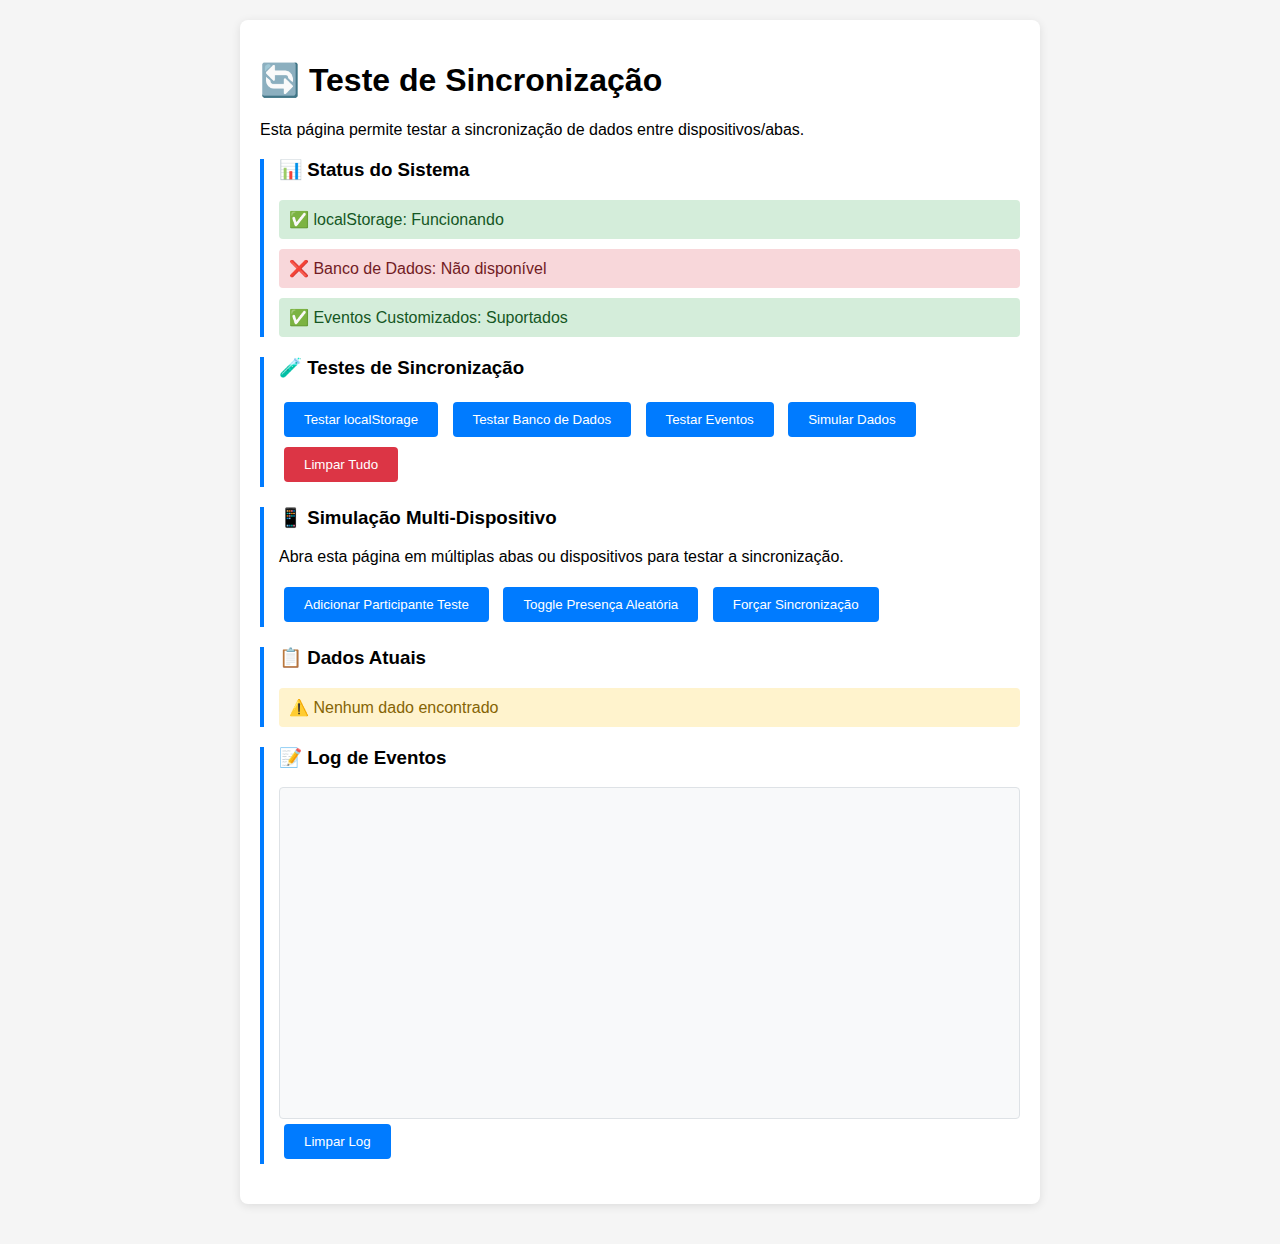
<file: sync-test.html>
<!DOCTYPE html>
<html lang="pt-BR">
<head>
    <meta charset="UTF-8">
    <meta name="viewport" content="width=device-width, initial-scale=1.0">
    <title>Teste de Sincronização - Sistema de Presença</title>
    <style>
        body {
            font-family: Arial, sans-serif;
            max-width: 800px;
            margin: 0 auto;
            padding: 20px;
            background-color: #f5f5f5;
        }
        .container {
            background: white;
            padding: 20px;
            border-radius: 8px;
            box-shadow: 0 2px 10px rgba(0,0,0,0.1);
            margin-bottom: 20px;
        }
        .status {
            padding: 10px;
            border-radius: 4px;
            margin: 10px 0;
        }
        .success { background-color: #d4edda; color: #155724; }
        .warning { background-color: #fff3cd; color: #856404; }
        .error { background-color: #f8d7da; color: #721c24; }
        .info { background-color: #d1ecf1; color: #0c5460; }
        button {
            background-color: #007bff;
            color: white;
            border: none;
            padding: 10px 20px;
            border-radius: 4px;
            cursor: pointer;
            margin: 5px;
        }
        button:hover { background-color: #0056b3; }
        .danger { background-color: #dc3545; }
        .danger:hover { background-color: #c82333; }
        #log {
            background-color: #f8f9fa;
            border: 1px solid #dee2e6;
            padding: 15px;
            border-radius: 4px;
            height: 300px;
            overflow-y: auto;
            font-family: monospace;
            font-size: 12px;
        }
        .test-section {
            border-left: 4px solid #007bff;
            padding-left: 15px;
            margin: 20px 0;
        }
    </style>
</head>
<body>
    <div class="container">
        <h1>🔄 Teste de Sincronização</h1>
        <p>Esta página permite testar a sincronização de dados entre dispositivos/abas.</p>
        
        <div class="test-section">
            <h3>📊 Status do Sistema</h3>
            <div id="system-status"></div>
        </div>
        
        <div class="test-section">
            <h3>🧪 Testes de Sincronização</h3>
            <button onclick="testarLocalStorage()">Testar localStorage</button>
            <button onclick="testarBancoDados()">Testar Banco de Dados</button>
            <button onclick="testarEventos()">Testar Eventos</button>
            <button onclick="simularDados()">Simular Dados</button>
            <button onclick="limparTudo()" class="danger">Limpar Tudo</button>
        </div>
        
        <div class="test-section">
            <h3>📱 Simulação Multi-Dispositivo</h3>
            <p>Abra esta página em múltiplas abas ou dispositivos para testar a sincronização.</p>
            <button onclick="adicionarParticipanteTeste()">Adicionar Participante Teste</button>
            <button onclick="togglePresencaTeste()">Toggle Presença Aleatória</button>
            <button onclick="forcarSincronizacao()">Forçar Sincronização</button>
        </div>
        
        <div class="test-section">
            <h3>📋 Dados Atuais</h3>
            <div id="dados-atuais"></div>
        </div>
        
        <div class="test-section">
            <h3>📝 Log de Eventos</h3>
            <div id="log"></div>
            <button onclick="limparLog()">Limpar Log</button>
        </div>
    </div>

    <script>
        let participantesTeste = [];
        let logContainer;

        document.addEventListener('DOMContentLoaded', function() {
            logContainer = document.getElementById('log');
            verificarStatusSistema();
            carregarDadosAtuais();
            
            // Escutar eventos de sincronização
            window.addEventListener('storage', function(e) {
                if (e.key === 'sistemaPresenca') {
                    log('🔄 Evento storage detectado - dados atualizados em outra aba');
                    carregarDadosAtuais();
                }
            });
            
            window.addEventListener('dadosCarregados', function(e) {
                log('✅ Evento dadosCarregados recebido');
                carregarDadosAtuais();
            });
            
            window.addEventListener('dadosAtualizados', function(e) {
                log('🔄 Evento dadosAtualizados recebido');
                carregarDadosAtuais();
            });
        });

        function log(message) {
            const timestamp = new Date().toLocaleTimeString();
            const logEntry = `[${timestamp}] ${message}`;
            logContainer.innerHTML += logEntry + '\n';
            logContainer.scrollTop = logContainer.scrollHeight;
            console.log(logEntry);
        }

        function verificarStatusSistema() {
            const statusContainer = document.getElementById('system-status');
            let status = '';
            
            // Verificar localStorage
            try {
                localStorage.setItem('teste', 'ok');
                localStorage.removeItem('teste');
                status += '<div class="status success">✅ localStorage: Funcionando</div>';
            } catch (e) {
                status += '<div class="status error">❌ localStorage: Erro - ' + e.message + '</div>';
            }
            
            // Verificar banco de dados
            if (window.databaseService) {
                if (window.databaseService.isLocalStorage) {
                    status += '<div class="status warning">⚠️ Banco de Dados: Usando fallback localStorage</div>';
                } else {
                    status += '<div class="status success">✅ Banco de Dados: SQLite disponível</div>';
                }
            } else {
                status += '<div class="status error">❌ Banco de Dados: Não disponível</div>';
            }
            
            // Verificar eventos
            if (typeof CustomEvent !== 'undefined') {
                status += '<div class="status success">✅ Eventos Customizados: Suportados</div>';
            } else {
                status += '<div class="status error">❌ Eventos Customizados: Não suportados</div>';
            }
            
            statusContainer.innerHTML = status;
        }

        function testarLocalStorage() {
            try {
                const dadosTeste = {
                    participantes: [
                        { id: 'teste1', nome: 'João Teste', presente: true },
                        { id: 'teste2', nome: 'Maria Teste', presente: false }
                    ],
                    timestamp: new Date().toISOString(),
                    deviceId: 'teste-sync',
                    version: '3.1'
                };
                
                localStorage.setItem('sistemaPresenca', JSON.stringify(dadosTeste));
                log('✅ Dados de teste salvos no localStorage');
                
                const dadosCarregados = JSON.parse(localStorage.getItem('sistemaPresenca'));
                if (dadosCarregados && dadosCarregados.participantes.length === 2) {
                    log('✅ Dados de teste carregados com sucesso');
                } else {
                    log('❌ Erro ao carregar dados de teste');
                }
                
                carregarDadosAtuais();
            } catch (error) {
                log('❌ Erro no teste localStorage: ' + error.message);
            }
        }

        function testarBancoDados() {
            if (window.databaseService) {
                log('🔄 Testando banco de dados...');
                
                if (window.databaseService.isLocalStorage) {
                    log('⚠️ Banco usando fallback localStorage');
                } else {
                    log('✅ Banco SQLite disponível');
                    // Aqui poderia haver testes específicos do SQLite
                }
            } else {
                log('❌ Banco de dados não disponível');
            }
        }

        function testarEventos() {
            log('🧪 Testando eventos customizados...');
            
            // Disparar evento de teste
            window.dispatchEvent(new CustomEvent('dadosAtualizados', {
                detail: { 
                    participantes: [
                        { id: 'evento1', nome: 'Teste Evento', presente: true }
                    ]
                }
            }));
            
            log('✅ Evento dadosAtualizados disparado');
        }

        function simularDados() {
            const nomes = ['Ana Silva', 'Carlos Santos', 'Maria Oliveira', 'João Pereira', 'Lucia Costa'];
            const participantesSimulados = nomes.map((nome, index) => ({
                id: 'sim' + Date.now() + index,
                nome: nome,
                presente: Math.random() > 0.5,
                timestamp: new Date().toISOString()
            }));
            
            const dados = {
                participantes: participantesSimulados,
                pesquisas: [],
                timestamp: new Date().toISOString(),
                deviceId: 'simulacao-' + Date.now(),
                version: '3.1'
            };
            
            localStorage.setItem('sistemaPresenca', JSON.stringify(dados));
            log(`✅ ${participantesSimulados.length} participantes simulados criados`);
            carregarDadosAtuais();
        }

        function adicionarParticipanteTeste() {
            const dados = JSON.parse(localStorage.getItem('sistemaPresenca') || '{"participantes":[],"pesquisas":[]}');
            const novoParticipante = {
                id: 'teste' + Date.now(),
                nome: 'Participante ' + (dados.participantes.length + 1),
                presente: Math.random() > 0.5,
                timestamp: new Date().toISOString()
            };
            
            dados.participantes.push(novoParticipante);
            dados.timestamp = new Date().toISOString();
            
            localStorage.setItem('sistemaPresenca', JSON.stringify(dados));
            log(`✅ Participante adicionado: ${novoParticipante.nome}`);
            carregarDadosAtuais();
        }

        function togglePresencaTeste() {
            const dados = JSON.parse(localStorage.getItem('sistemaPresenca') || '{"participantes":[]}');
            if (dados.participantes.length > 0) {
                const index = Math.floor(Math.random() * dados.participantes.length);
                dados.participantes[index].presente = !dados.participantes[index].presente;
                dados.timestamp = new Date().toISOString();
                
                localStorage.setItem('sistemaPresenca', JSON.stringify(dados));
                log(`🔄 Presença alterada: ${dados.participantes[index].nome} - ${dados.participantes[index].presente ? 'Presente' : 'Ausente'}`);
                carregarDadosAtuais();
            } else {
                log('⚠️ Nenhum participante para alterar presença');
            }
        }

        function forcarSincronizacao() {
            log('🔄 Forçando sincronização...');
            
            // Disparar evento storage manualmente
            window.dispatchEvent(new StorageEvent('storage', {
                key: 'sistemaPresenca',
                newValue: localStorage.getItem('sistemaPresenca'),
                oldValue: null,
                storageArea: localStorage
            }));
            
            log('✅ Evento de sincronização disparado');
        }

        function carregarDadosAtuais() {
            const dadosContainer = document.getElementById('dados-atuais');
            const dados = localStorage.getItem('sistemaPresenca');
            
            if (dados) {
                try {
                    const dadosParseados = JSON.parse(dados);
                    const participantes = dadosParseados.participantes || [];
                    const presentes = participantes.filter(p => p.presente).length;
                    
                    let html = `
                        <div class="status info">
                            📊 Total de Participantes: ${participantes.length}<br>
                            ✅ Presentes: ${presentes}<br>
                            ❌ Ausentes: ${participantes.length - presentes}<br>
                            ⏰ Última Atualização: ${dadosParseados.timestamp ? new Date(dadosParseados.timestamp).toLocaleString() : 'N/A'}<br>
                            📱 Device ID: ${dadosParseados.deviceId || 'N/A'}<br>
                            🔢 Versão: ${dadosParseados.version || 'N/A'}
                        </div>
                    `;
                    
                    if (participantes.length > 0) {
                        html += '<h4>Participantes:</h4><ul>';
                        participantes.forEach(p => {
                            html += `<li>${p.nome} - ${p.presente ? '✅ Presente' : '❌ Ausente'}</li>`;
                        });
                        html += '</ul>';
                    }
                    
                    dadosContainer.innerHTML = html;
                } catch (error) {
                    dadosContainer.innerHTML = '<div class="status error">❌ Erro ao carregar dados: ' + error.message + '</div>';
                }
            } else {
                dadosContainer.innerHTML = '<div class="status warning">⚠️ Nenhum dado encontrado</div>';
            }
        }

        function limparTudo() {
            if (confirm('Tem certeza que deseja limpar todos os dados?')) {
                localStorage.removeItem('sistemaPresenca');
                localStorage.removeItem('sistemaPresenca_backup');
                log('🗑️ Todos os dados foram limpos');
                carregarDadosAtuais();
            }
        }

        function limparLog() {
            logContainer.innerHTML = '';
            log('📝 Log limpo');
        }
    </script>
</body>
</html>
</file>
